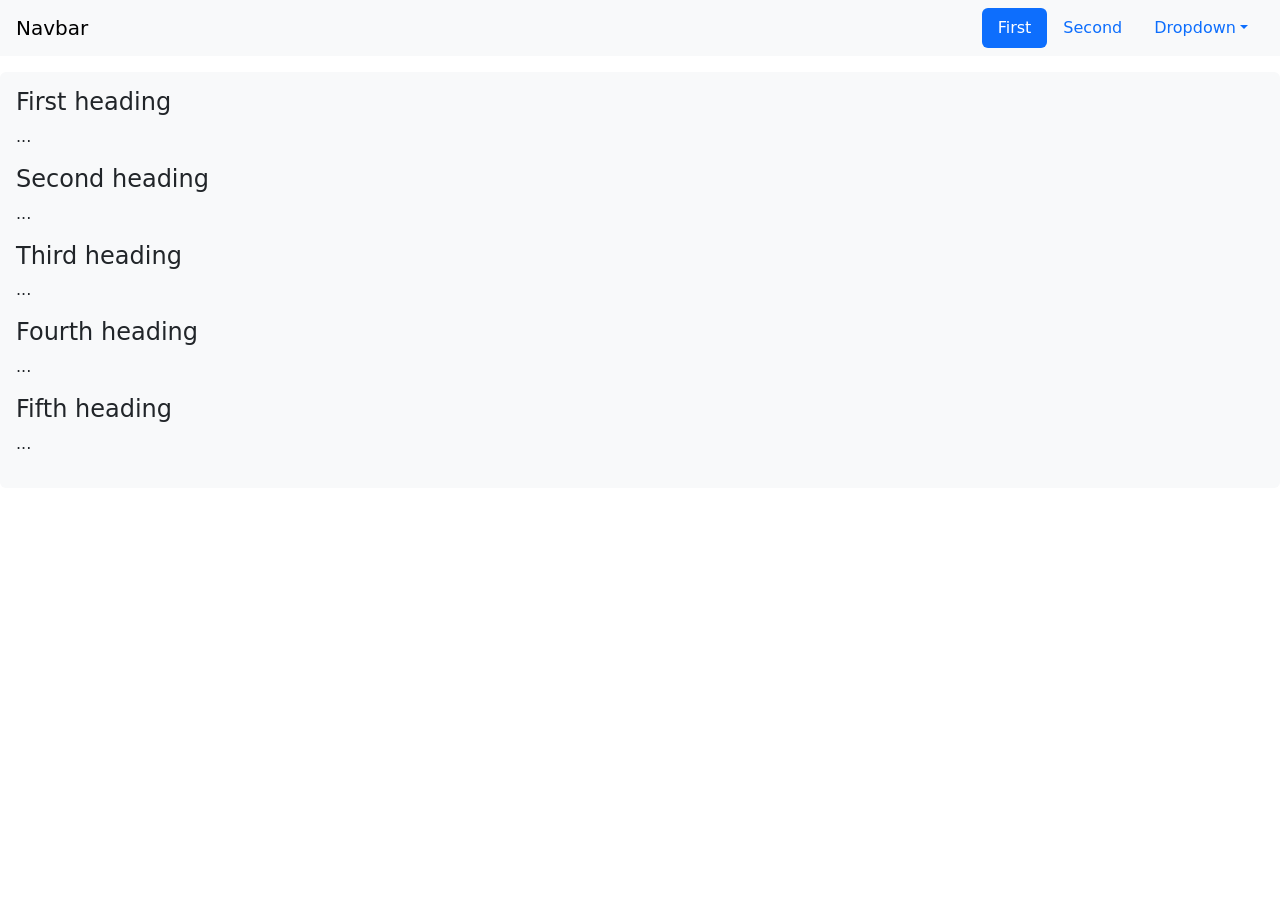
<file: catalogo.html>
<!DOCTYPE html>
<html lang="en">

<head>
    <meta charset="UTF-8">
    <meta name="viewport" content="width=device-width, initial-scale=1.0">
    <title>Catálogo</title>
    <link href="https://cdn.jsdelivr.net/npm/bootstrap@5.3.3/dist/css/bootstrap.min.css" rel="stylesheet"
        integrity="sha384-QWTKZyjpPEjISv5WaRU9OFeRpok6YctnYmDr5pNlyT2bRjXh0JMhjY6hW+ALEwIH" crossorigin="anonymous">
</head>

<body>
    <nav id="navbar-example2" class="navbar bg-body-tertiary px-3 mb-3">
        <a class="navbar-brand" href="#">Navbar</a>
        <ul class="nav nav-pills">
            <li class="nav-item">
                <a class="nav-link" href="#scrollspyHeading1">First</a>
            </li>
            <li class="nav-item">
                <a class="nav-link" href="#scrollspyHeading2">Second</a>
            </li>
            <li class="nav-item dropdown">
                <a class="nav-link dropdown-toggle" data-bs-toggle="dropdown" href="#" role="button"
                    aria-expanded="false">Dropdown</a>
                <ul class="dropdown-menu">
                    <li><a class="dropdown-item" href="#scrollspyHeading3">Third</a></li>
                    <li><a class="dropdown-item" href="#scrollspyHeading4">Fourth</a></li>
                    <li>
                        <hr class="dropdown-divider">
                    </li>
                    <li><a class="dropdown-item" href="#scrollspyHeading5">Fifth</a></li>
                </ul>
            </li>
        </ul>
    </nav>
    <div data-bs-spy="scroll" data-bs-target="#navbar-example2" data-bs-root-margin="0px 0px -40%"
        data-bs-smooth-scroll="true" class="scrollspy-example bg-body-tertiary p-3 rounded-2" tabindex="0">
        <h4 id="scrollspyHeading1">First heading</h4>
        <p>...</p>
        <h4 id="scrollspyHeading2">Second heading</h4>
        <p>...</p>
        <h4 id="scrollspyHeading3">Third heading</h4>
        <p>...</p>
        <h4 id="scrollspyHeading4">Fourth heading</h4>
        <p>...</p>
        <h4 id="scrollspyHeading5">Fifth heading</h4>
        <p>...</p>
    </div>
    <script src="https://cdn.jsdelivr.net/npm/bootstrap@5.3.3/dist/js/bootstrap.bundle.min.js"
        integrity="sha384-YvpcrYf0tY3lHB60NNkmXc5s9fDVZLESaAA55NDzOxhy9GkcIdslK1eN7N6jIeHz"
        crossorigin="anonymous"></script>
</body>

</html>
</file>
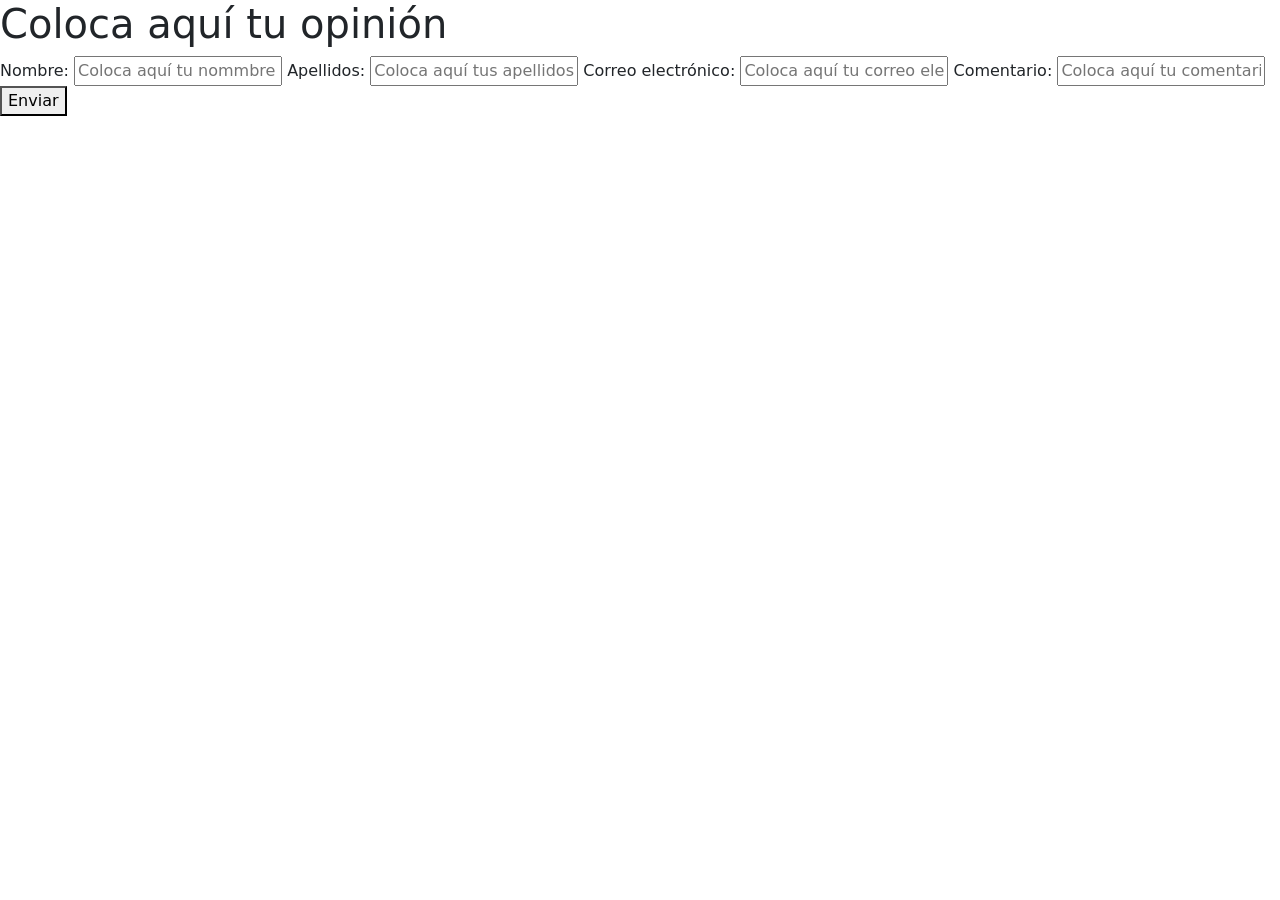
<file: contacto.html>
<!DOCTYPE html>
<html lang="en">
<head>
    <meta charset="UTF-8">
    <meta name="viewport" content="width=device-width, initial-scale=1.0">
    <title>Contacto</title>
    <link href="https://cdn.jsdelivr.net/npm/bootstrap@5.3.3/dist/css/bootstrap.min.css" rel="stylesheet" integrity="sha384-QWTKZyjpPEjISv5WaRU9OFeRpok6YctnYmDr5pNlyT2bRjXh0JMhjY6hW+ALEwIH" crossorigin="anonymous">
</head>
<body>
    <h1>Coloca aquí tu opinión</h1>
    <form action="" method="post">
    <label for="nombre">Nombre:</label>
    <input type="text" name="nombre" id="nombre" placeholder="Coloca aquí tu nommbre">
    <label for="apellidos">Apellidos:</label>
    <input type="text" name="apellidos" id="apellidos" placeholder="Coloca aquí tus apellidos">
    <label for="email">Correo electrónico:</label>
    <input type="email" name="email" id="email" placeholder="Coloca aquí tu correo electrónico">
    <label for="comentario">Comentario:</label>
    <input type="text" name="comentario" id="comentario" placeholder="Coloca aquí tu comentario">
    <button type="submit">Enviar</button>
    <script src="https://cdn.jsdelivr.net/npm/bootstrap@5.3.3/dist/js/bootstrap.bundle.min.js" integrity="sha384-YvpcrYf0tY3lHB60NNkmXc5s9fDVZLESaAA55NDzOxhy9GkcIdslK1eN7N6jIeHz" crossorigin="anonymous"></script>
</body>
</html>
</file>
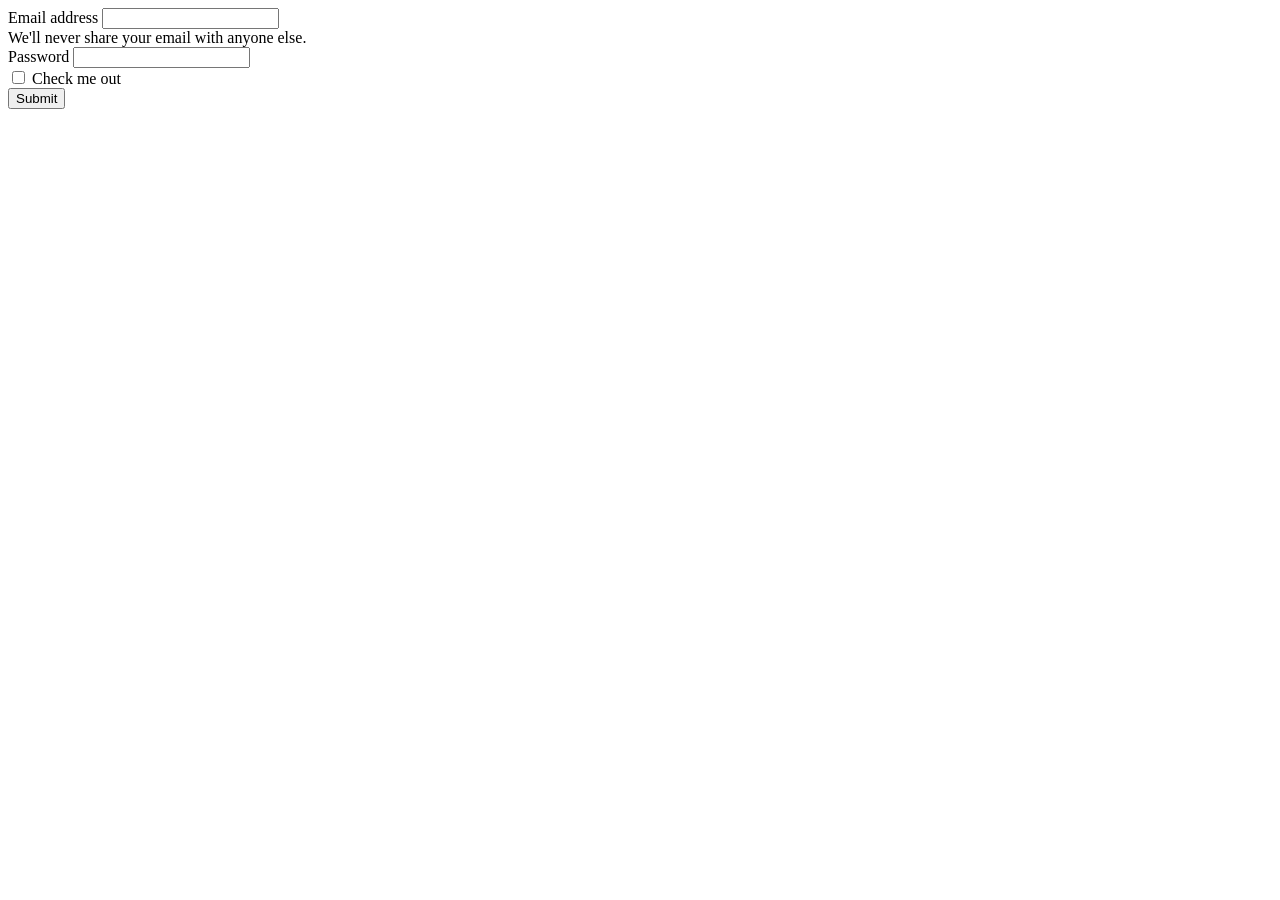
<file: formulario.html>
<!DOCTYPE html>
<html lang="en">
  <head>
    <meta charset="UTF-8" />
    <meta name="viewport" content="width=device-width, initial-scale=1.0" />
    <title>Document</title>
    <script
      src="https://cdn.jsdelivr.net/npm/bootstrap@5.0.2/dist/js/bootstrap.bundle.min.js"
      integrity="sha384-MrcW6ZMFYlzcLA8Nl+NtUVF0sA7MsXsP1UyJoMp4YLEuNSfAP+JcXn/tWtIaxVXM"
      crossorigin="anonymous"
    ></script>
  </head>
  <body>
    <form>
        <div class="mb-3">
          <label for="exampleInputEmail1" class="form-label">Email address</label>
          <input type="email" class="form-control" id="exampleInputEmail1" aria-describedby="emailHelp">
          <div id="emailHelp" class="form-text">We'll never share your email with anyone else.</div>
        </div>
        <div class="mb-3">
          <label for="exampleInputPassword1" class="form-label">Password</label>
          <input type="password" class="form-control" id="exampleInputPassword1">
        </div>
        <div class="mb-3 form-check">
          <input type="checkbox" class="form-check-input" id="exampleCheck1">
          <label class="form-check-label" for="exampleCheck1">Check me out</label>
        </div>
        <button type="submit" class="btn btn-primary">Submit</button>
      </form>
  </body>
</html>
</file>
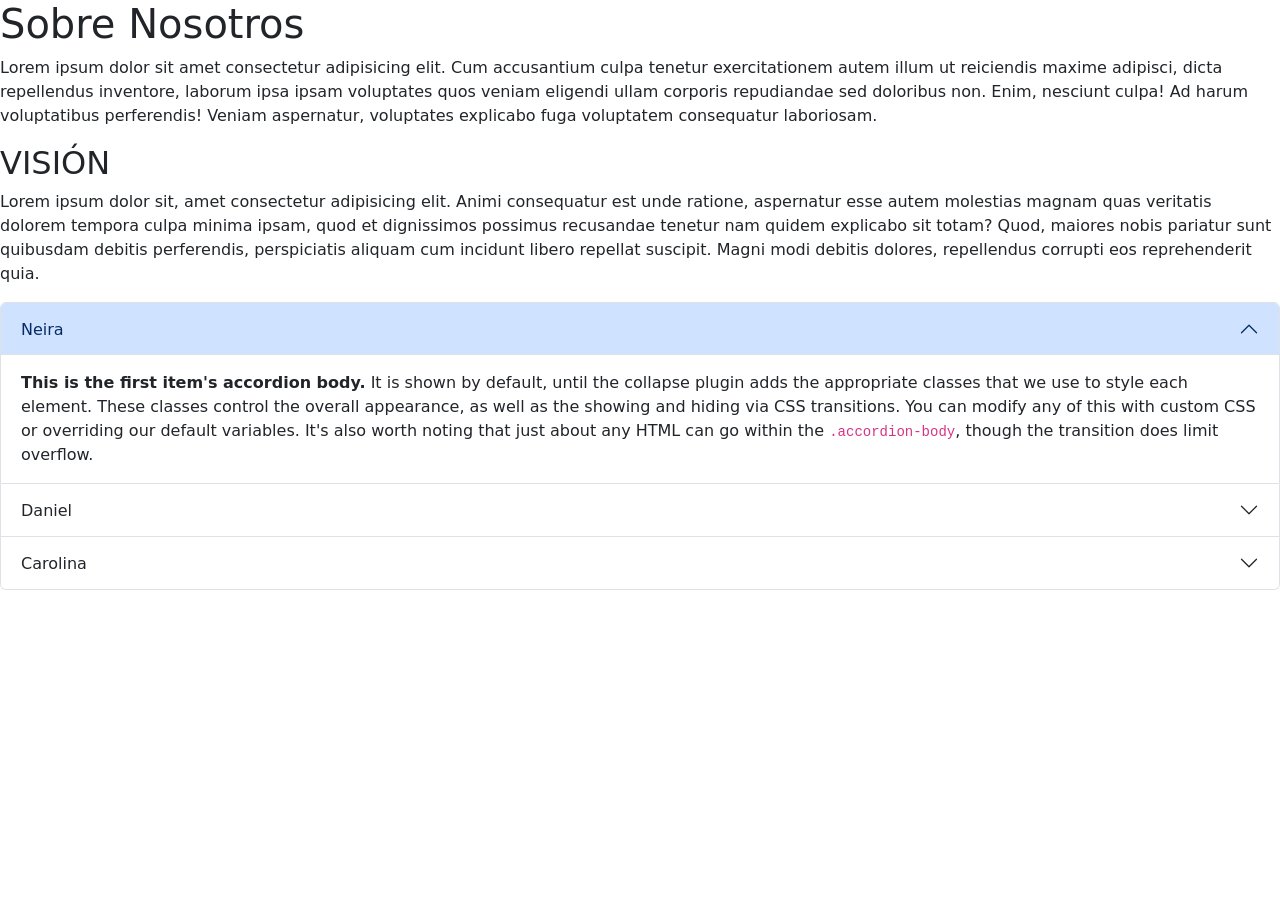
<file: nosotros.html>
<!DOCTYPE html>
<html lang="en">
<head>
    <meta charset="UTF-8">
    <meta name="viewport" content="width=device-width, initial-scale=1.0">
    <title>nosotros</title>
    <link href="https://cdn.jsdelivr.net/npm/bootstrap@5.3.3/dist/css/bootstrap.min.css" rel="stylesheet" integrity="sha384-QWTKZyjpPEjISv5WaRU9OFeRpok6YctnYmDr5pNlyT2bRjXh0JMhjY6hW+ALEwIH" crossorigin="anonymous">
</head>
<body>
    <h1>Sobre Nosotros</h1>

<p>Lorem ipsum dolor sit amet consectetur adipisicing elit. Cum accusantium culpa tenetur exercitationem autem illum ut reiciendis maxime adipisci, dicta repellendus inventore, laborum ipsa ipsam voluptates quos veniam eligendi ullam corporis repudiandae sed doloribus non. Enim, nesciunt culpa!
Ad harum voluptatibus perferendis! Veniam aspernatur, voluptates explicabo fuga voluptatem consequatur laboriosam.</p>
    
    <h2>VISIÓN</h2>

    <p>Lorem ipsum dolor sit, amet consectetur adipisicing elit. Animi consequatur est unde ratione, aspernatur esse autem molestias magnam quas veritatis dolorem tempora culpa minima ipsam, quod et dignissimos possimus recusandae tenetur nam quidem explicabo sit totam? Quod, maiores nobis pariatur sunt quibusdam debitis perferendis, perspiciatis aliquam cum incidunt libero repellat suscipit. Magni modi debitis dolores, repellendus corrupti eos reprehenderit quia.</p>
    <div class="accordion" id="accordionExample">
        <div class="accordion-item">
          <h2 class="accordion-header">
            <button class="accordion-button" type="button" data-bs-toggle="collapse" data-bs-target="#collapseOne" aria-expanded="true" aria-controls="collapseOne">
            Neira
            </button>
          </h2>
          <div id="collapseOne" class="accordion-collapse collapse show" data-bs-parent="#accordionExample">
            <div class="accordion-body">
              <strong>This is the first item's accordion body.</strong> It is shown by default, until the collapse plugin adds the appropriate classes that we use to style each element. These classes control the overall appearance, as well as the showing and hiding via CSS transitions. You can modify any of this with custom CSS or overriding our default variables. It's also worth noting that just about any HTML can go within the <code>.accordion-body</code>, though the transition does limit overflow.
            </div>
          </div>
        </div>
        <div class="accordion-item">
          <h2 class="accordion-header">
            <button class="accordion-button collapsed" type="button" data-bs-toggle="collapse" data-bs-target="#collapseTwo" aria-expanded="false" aria-controls="collapseTwo">
       Daniel
            </button>
          </h2>
          <div id="collapseTwo" class="accordion-collapse collapse" data-bs-parent="#accordionExample">
            <div class="accordion-body">
              <strong>This is the second item's accordion body.</strong> It is hidden by default, until the collapse plugin adds the appropriate classes that we use to style each element. These classes control the overall appearance, as well as the showing and hiding via CSS transitions. You can modify any of this with custom CSS or overriding our default variables. It's also worth noting that just about any HTML can go within the <code>.accordion-body</code>, though the transition does limit overflow.
            </div>
          </div>
        </div>
        <div class="accordion-item">
          <h2 class="accordion-header">
            <button class="accordion-button collapsed" type="button" data-bs-toggle="collapse" data-bs-target="#collapseThree" aria-expanded="false" aria-controls="collapseThree">
             Carolina
            </button>
          </h2>
          <div id="collapseThree" class="accordion-collapse collapse" data-bs-parent="#accordionExample">
            <div class="accordion-body">
              <strong>This is the third item's accordion body.</strong> It is hidden by default, until the collapse plugin adds the appropriate classes that we use to style each element. These classes control the overall appearance, as well as the showing and hiding via CSS transitions. You can modify any of this with custom CSS or overriding our default variables. It's also worth noting that just about any HTML can go within the <code>.accordion-body</code>, though the transition does limit overflow.
            </div>
          </div>
        </div>
      </div>
    <script src="https://cdn.jsdelivr.net/npm/bootstrap@5.3.3/dist/js/bootstrap.bundle.min.js" integrity="sha384-YvpcrYf0tY3lHB60NNkmXc5s9fDVZLESaAA55NDzOxhy9GkcIdslK1eN7N6jIeHz" crossorigin="anonymous"></script>
</body>
</html>
</file>
